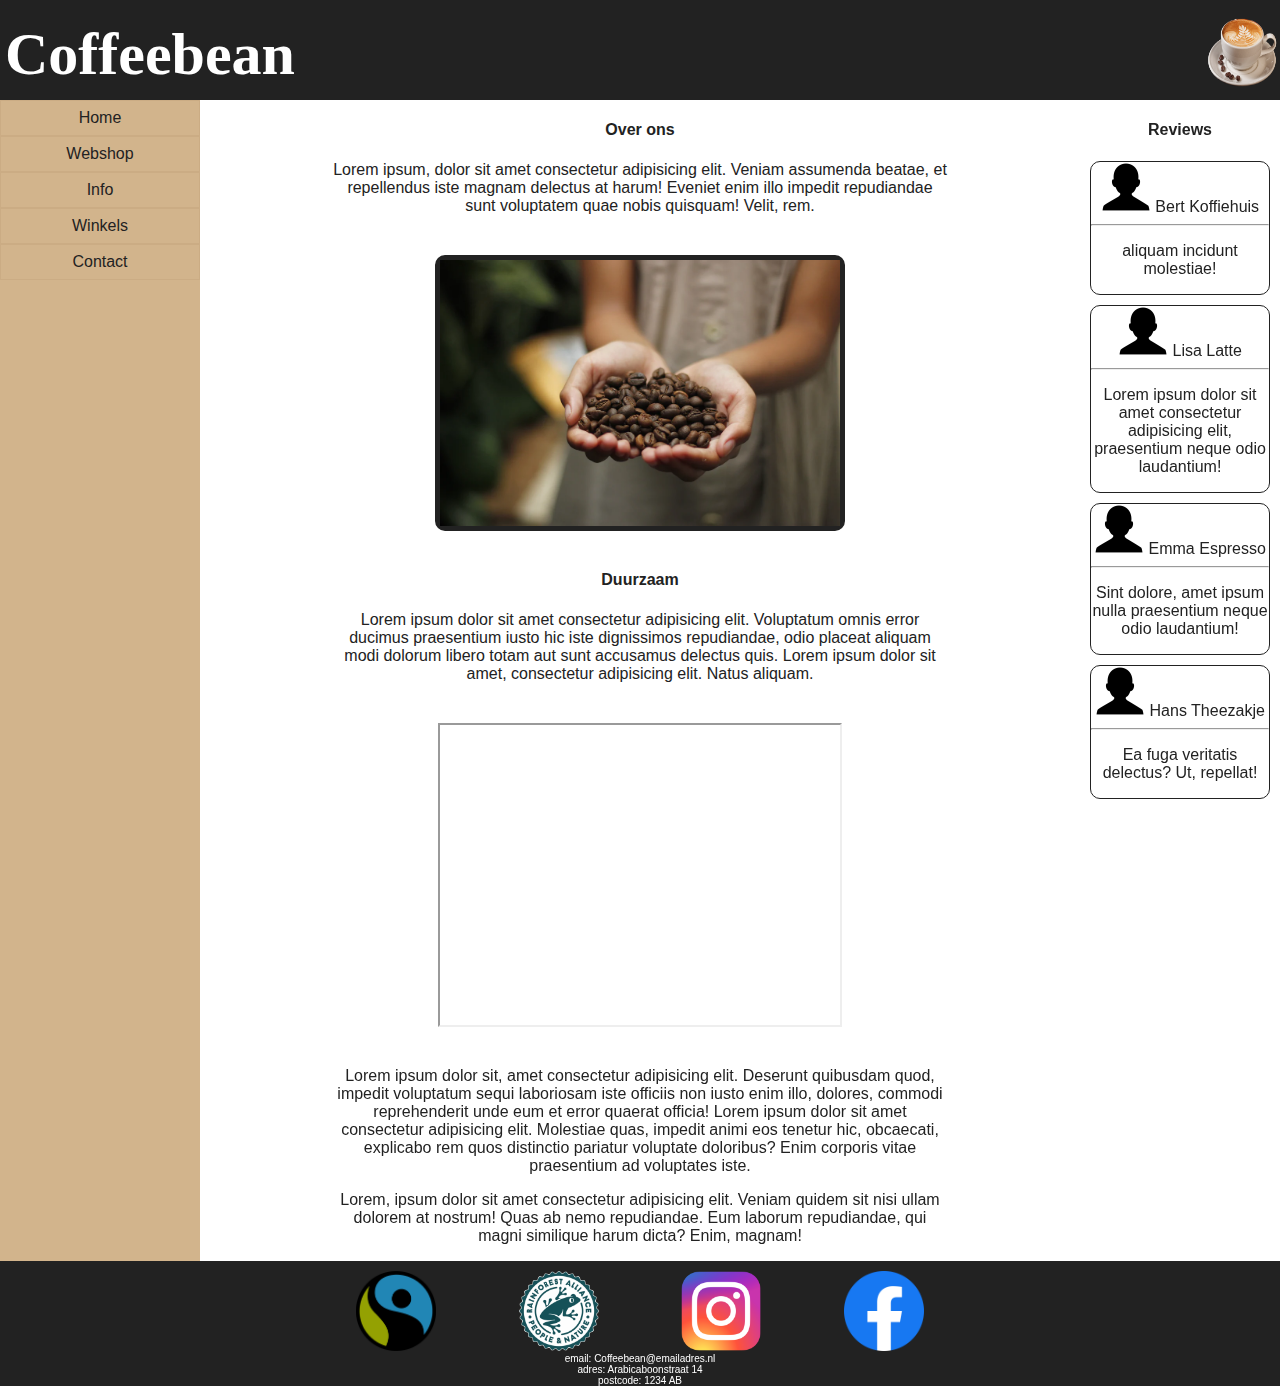
<file: Coffeebean/index.html>
<html lang="nl">

    <head>
        <title>Homepage Coffeebean</title>
        <meta name="viewport" content="width=device-width, initial-scale=1.0">
        <link rel="stylesheet" href="basic.css">
    </head>
    
    <body>
        <div class="parent">

            <header>
                <div class="header">
                    <img src="./images/Coffee-Cup-PNG-Photos.png" alt="logo" />
                    <a href="./index.html" class="header-name"><h1>Coffeebean</h1></a>
                </div>
            </header>

            <nav>
                <ul class="navbar">
                    <li><a href="index.html">Home</a></li>
                    <li><a href="webshop.html">Webshop</a></li>
                    <li><a href="info.html">Info</a></li>
                    <li><a href="winkels.html">Winkels</a></li>
                    <li><a href="contact.html">Contact</a></li>
                </ul>
            </nav>

            <main>
                <div class="main-text">
                    <h4>Over ons</h4>
                    <p>Lorem ipsum, dolor sit amet consectetur adipisicing elit. Veniam assumenda beatae, et repellendus iste magnam delectus at harum! Eveniet enim illo impedit repudiandae sunt voluptatem quae nobis quisquam! Velit, rem.</p>
                </div>
                <div class="main-img">
                    <img src="./images/coffee-g28f5fe39a_1920_1024x.jpg.webp" alt="koffiebonen" width="400">
                </div>
                <div class="main-text">
                    <h4>Duurzaam</h4>
                    <p>Lorem ipsum dolor sit amet consectetur adipisicing elit. Voluptatum omnis error ducimus praesentium iusto hic iste dignissimos repudiandae, odio placeat aliquam modi dolorum libero totam aut sunt accusamus delectus quis. Lorem ipsum dolor sit amet, consectetur adipisicing elit. Natus aliquam.</p>
                </div>
                <div class="main-video">
                    <iframe width="400" height="300"
                        src="https://www.youtube.com/embed/xpcPm5F_AU0">
                    </iframe>
                </div>
                <div class="main-text">
                    <p>Lorem ipsum dolor sit, amet consectetur adipisicing elit. Deserunt quibusdam quod, impedit voluptatum sequi laboriosam iste officiis non iusto enim illo, dolores, commodi reprehenderit unde eum et error quaerat officia! Lorem ipsum dolor sit amet consectetur adipisicing elit. Molestiae quas, impedit animi eos tenetur hic, obcaecati, explicabo rem quos distinctio pariatur voluptate doloribus? Enim corporis vitae praesentium ad voluptates iste.</p>
                    <p>Lorem, ipsum dolor sit amet consectetur adipisicing elit. Veniam quidem sit nisi ullam dolorem at nostrum! Quas ab nemo repudiandae. Eum laborum repudiandae, qui magni similique harum dicta? Enim, magnam!</p>
                </div>
            </main>

            <aside>
                <h4>Reviews</h4>
                <div class="reviews">
                    <img src="./images/reviewpersoon.png" alt="foto" width="50px"> Bert Koffiehuis
                    <hr>
                    <p>aliquam incidunt molestiae!</p>
                </div>
                <div class="reviews">
                    <img src="./images/reviewpersoon.png" alt="foto" width="50px"> Lisa Latte
                    <hr>
                    <p>Lorem ipsum dolor sit amet consectetur adipisicing elit, praesentium neque odio laudantium!</p>
                </div>
                <div class="reviews">
                    <img src="./images/reviewpersoon.png" alt="foto" width="50px"> Emma Espresso
                    <hr>
                    <p>Sint dolore, amet ipsum nulla praesentium neque odio laudantium! </p>
                </div>
                <div class="reviews">
                    <img src="./images/reviewpersoon.png" alt="foto" width="50px"> Hans Theezakje
                    <hr>
                    <p>Ea fuga veritatis delectus? Ut, repellat!</p>
                </div>
            </aside>

            <footer class="container">
                <span class="footer-logo">
                    <img src="./images/logo-fairtrade.png" alt="fairtrade" width="80">
                </span>
                <span class="footer-logo">
                    <img src="./images/rainforestalliance.png" alt="rainforestalliance" width="80">
                </span>
                <span class="footer-logo">
                    <img src="./images/Instagram_logo_2016.png" alt="instagram" width="80">
                </span>
                <span class="footer-logo">
                    <img src="./images/facebook-logo-3-1.png" alt="facebook" width="80">
                </span>
                <div>email: <a class="email-link" href="#">Coffeebean@emailadres.nl</a></div>
                <div>adres: Arabicaboonstraat 14</div>
                <div>postcode: 1234 AB</div>
            </footer>

        </div>
    </body>

</html>
</file>
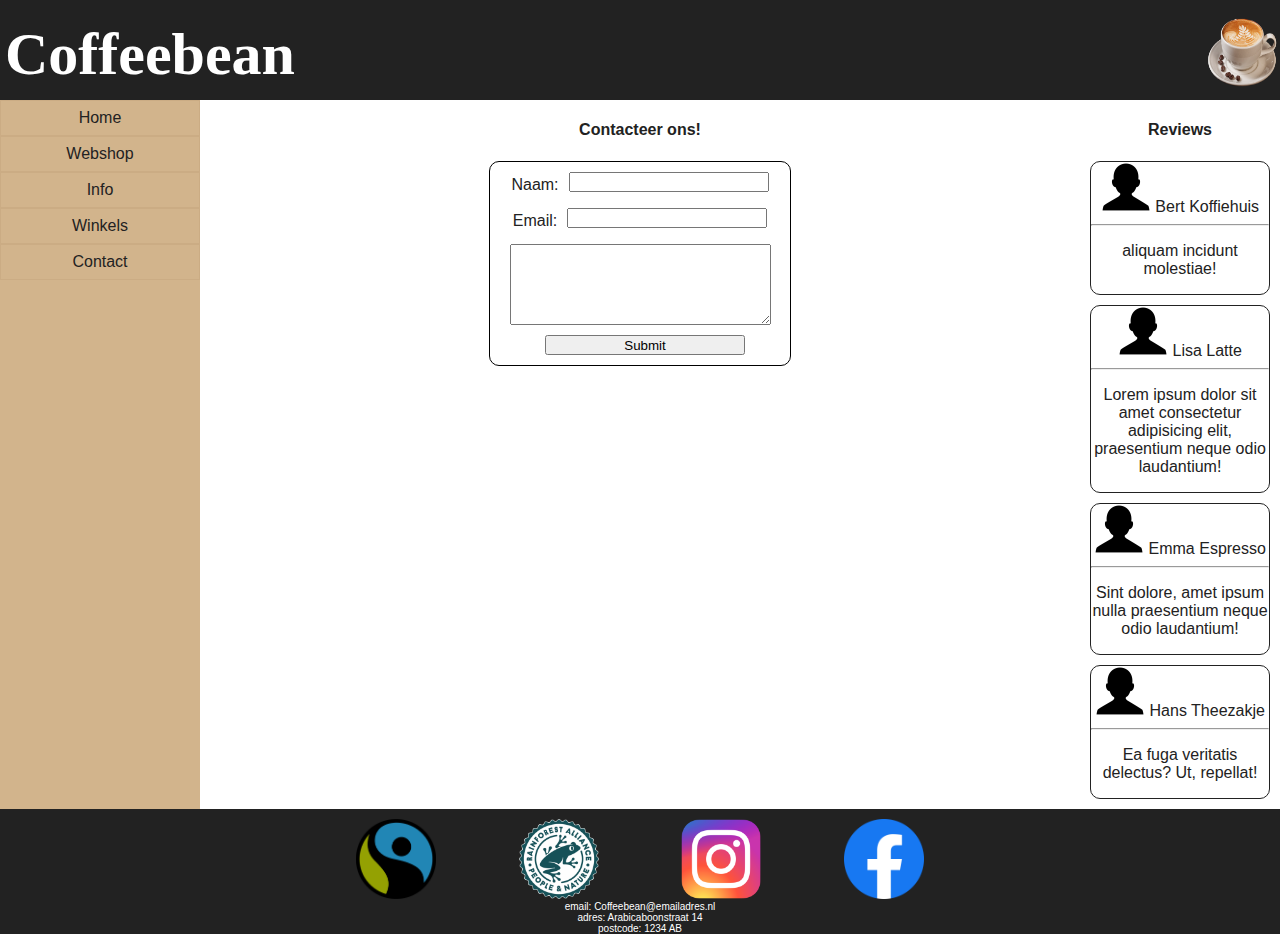
<file: Coffeebean/contact.html>
<html lang="nl">

    <head>
        <title>Contact Coffeebean</title>
        <meta name="viewport" content="width=device-width, initial-scale=1.0">
        <link rel="stylesheet" href="basic.css">
        <link rel="stylesheet" href="contact.css">
    </head>

    <body>
        <div class="parent">

            <header>
                <div class="header">
                    <img src="./images/Coffee-Cup-PNG-Photos.png" alt="logo" />
                    <a href="./index.html" class="header-name"><h1>Coffeebean</h1></a>
                </div>
            </header>

            <nav>
                <ul class="navbar">
                    <li><a href="index.html">Home</a></li>
                    <li><a href="webshop.html">Webshop</a></li>
                    <li><a href="info.html">Info</a></li>
                    <li><a href="winkels.html">Winkels</a></li>
                    <li><a href="contact.html">Contact</a></li>
                </ul>
            </nav>

            <main>
                <h4>Contacteer ons!</h4>
                    <form class="myform">
                        <label>
                            Naam: <input type="text">
                        </label>
                        <label>
                            Email: <input type="email">
                        </label>
                        <label>
                            <textarea cols="30" rows="5"></textarea>
                        </label>
                        <label>
                            <input type="submit">
                        </label>
                    </form>
            </main>

            <aside>
                <h4>Reviews</h4>
                <div class="reviews">
                    <img src="./images/reviewpersoon.png" alt="foto" width="50px"> Bert Koffiehuis
                    <hr>
                    <p>aliquam incidunt molestiae!</p>
                </div>
                <div class="reviews">
                    <img src="./images/reviewpersoon.png" alt="foto" width="50px"> Lisa Latte
                    <hr>
                    <p>Lorem ipsum dolor sit amet consectetur adipisicing elit, praesentium neque odio laudantium!</p>
                </div>
                <div class="reviews">
                    <img src="./images/reviewpersoon.png" alt="foto" width="50px"> Emma Espresso
                    <hr>
                    <p>Sint dolore, amet ipsum nulla praesentium neque odio laudantium! </p>
                </div>
                <div class="reviews">
                    <img src="./images/reviewpersoon.png" alt="foto" width="50px"> Hans Theezakje
                    <hr>
                    <p>Ea fuga veritatis delectus? Ut, repellat!</p>
                </div>
            </aside>

            <footer class="container">
                <span class="footer-logo">
                    <img src="./images/logo-fairtrade.png" alt="fairtrade" width="80">
                </span>
                <span class="footer-logo">
                    <img src="./images/rainforestalliance.png" alt="rainforestalliance" width="80">
                </span>
                <span class="footer-logo">
                    <img src="./images/Instagram_logo_2016.png" alt="instagram" width="80">
                </span>
                <span class="footer-logo">
                    <img src="./images/facebook-logo-3-1.png" alt="facebook" width="80">
                </span>
                <div>email: <a class="email-link" href="#">Coffeebean@emailadres.nl</a></div>
                <div>adres: Arabicaboonstraat 14</div>
                <div>postcode: 1234 AB</div>
            </footer>

        </div>
    </body>

</html>
</file>
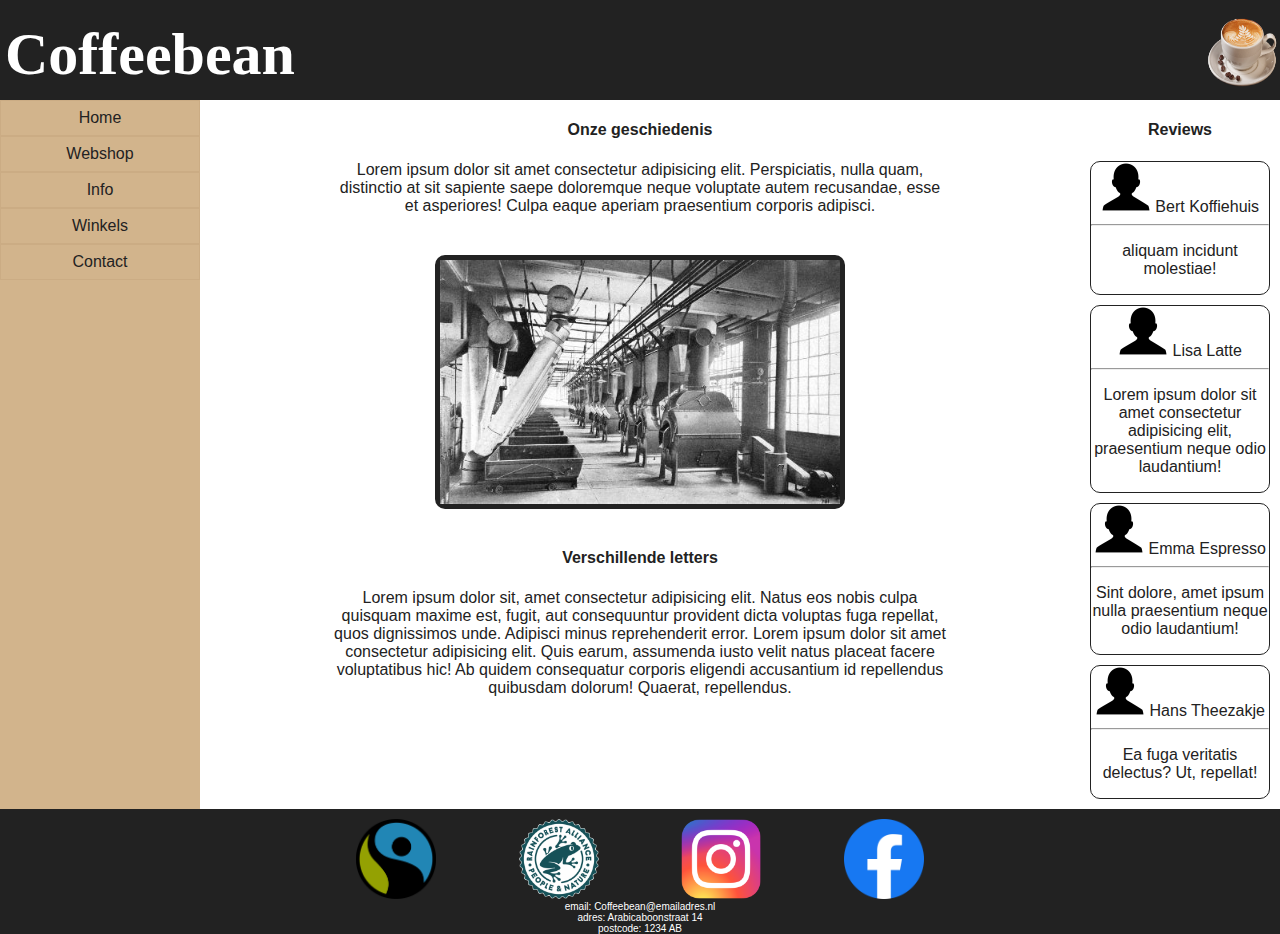
<file: Coffeebean/info.html>
<html lang="nl">

    <head>
        <title>Homepage Coffeebean</title>
        <meta name="viewport" content="width=device-width, initial-scale=1.0">
        <link rel="stylesheet" href="basic.css">
    </head>

    <body>
        <div class="parent">

            <header>
                <div class="header">
                    <img src="./images/Coffee-Cup-PNG-Photos.png" alt="logo" />
                    <a href="./index.html" class="header-name"><h1>Coffeebean</h1></a>
                </div>
            </header>

            <nav>
                <ul class="navbar">
                    <li><a href="index.html">Home</a></li>
                    <li><a href="webshop.html">Webshop</a></li>
                    <li><a href="info.html">Info</a></li>
                    <li><a href="winkels.html">Winkels</a></li>
                    <li><a href="contact.html">Contact</a></li>
                </ul>
            </nav>

            <main>
                <div class="main-text">
                    <h4>Onze geschiedenis</h4>
                    <p>Lorem ipsum dolor sit amet consectetur adipisicing elit. Perspiciatis, nulla quam, distinctio at sit sapiente saepe doloremque neque voluptate autem recusandae, esse et asperiores! Culpa eaque aperiam praesentium corporis adipisci.</p>
                </div>
                <div class="main-img">
                    <img src="./images/koffiebranderij.jpeg" alt="koffiebranderij" width="400">
                </div>
                <div class="main-text">
                    <h4>Verschillende letters</h4>
                    <p>Lorem ipsum dolor sit, amet consectetur adipisicing elit. Natus eos nobis culpa quisquam maxime est, fugit, aut consequuntur provident dicta voluptas fuga repellat, quos dignissimos unde. Adipisci minus reprehenderit error. Lorem ipsum dolor sit amet consectetur adipisicing elit. Quis earum, assumenda iusto velit natus placeat facere voluptatibus hic! Ab quidem consequatur corporis eligendi accusantium id repellendus quibusdam dolorum! Quaerat, repellendus.</p>
                </div>
            </main>

            <aside>
                <h4>Reviews</h4>
                <div class="reviews">
                    <img src="./images/reviewpersoon.png" alt="foto" width="50px"> Bert Koffiehuis
                    <hr>
                    <p>aliquam incidunt molestiae!</p>
                </div>
                <div class="reviews">
                    <img src="./images/reviewpersoon.png" alt="foto" width="50px"> Lisa Latte
                    <hr>
                    <p>Lorem ipsum dolor sit amet consectetur adipisicing elit, praesentium neque odio laudantium!</p>
                </div>
                <div class="reviews">
                    <img src="./images/reviewpersoon.png" alt="foto" width="50px"> Emma Espresso
                    <hr>
                    <p>Sint dolore, amet ipsum nulla praesentium neque odio laudantium! </p>
                </div>
                <div class="reviews">
                    <img src="./images/reviewpersoon.png" alt="foto" width="50px"> Hans Theezakje
                    <hr>
                    <p>Ea fuga veritatis delectus? Ut, repellat!</p>
                </div>
            </aside>

            <footer class="container">
                <span class="footer-logo">
                    <img src="./images/logo-fairtrade.png" alt="fairtrade" width="80">
                </span>
                <span class="footer-logo">
                    <img src="./images/rainforestalliance.png" alt="rainforestalliance" width="80">
                </span>
                <span class="footer-logo">
                    <img src="./images/Instagram_logo_2016.png" alt="instagram" width="80">
                </span>
                <span class="footer-logo">
                    <img src="./images/facebook-logo-3-1.png" alt="facebook" width="80">
                </span>
                <div>email: <a class="email-link" href="#">Coffeebean@emailadres.nl</a></div>
                <div>adres: Arabicaboonstraat 14</div>
                <div>postcode: 1234 AB</div>
            </footer>

        </div>
    </body>

</html>
</file>
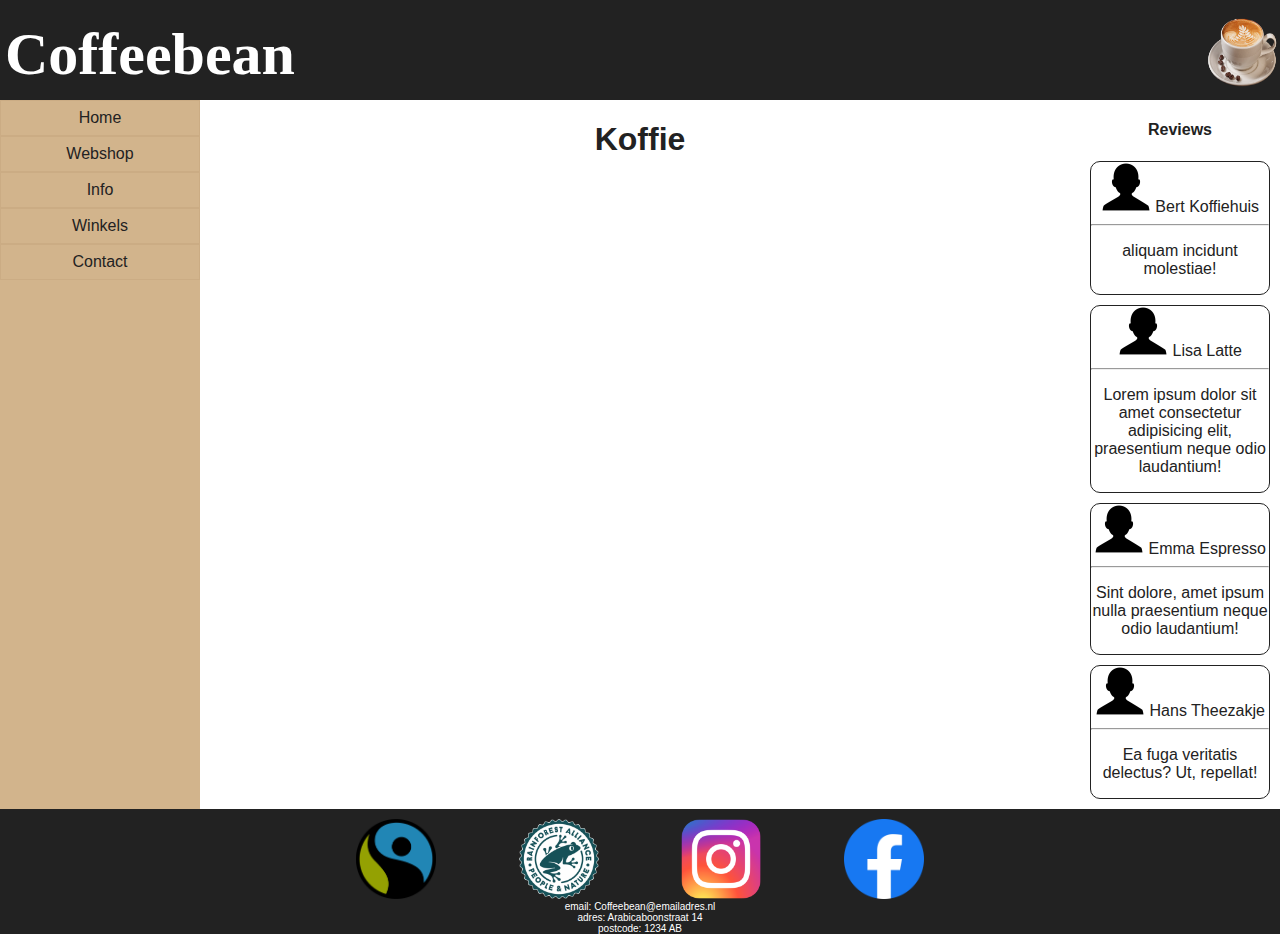
<file: Coffeebean/webshop-koffie.html>
<html lang="nl">

    <head>
        <title>Homepage Coffeebean</title>
        <meta name="viewport" content="width=device-width, initial-scale=1.0">
        <link rel="stylesheet" href="basic.css">
    </head>

    <body>
        <div class="parent">

            <header>
                <div class="header">
                    <img src="./images/Coffee-Cup-PNG-Photos.png" alt="logo" />
                    <a href="./index.html" class="header-name"><h1>Coffeebean</h1></a>
                </div>
            </header>

            <nav>
                <ul class="navbar">
                    <li><a href="index.html">Home</a></li>
                    <li><a href="webshop.html">Webshop</a></li>
                    <li><a href="info.html">Info</a></li>
                    <li><a href="winkels.html">Winkels</a></li>
                    <li><a href="contact.html">Contact</a></li>
                </ul>
            </nav>

            <main>
                <h1>Koffie</h1>
            </main>

            <aside>
                <h4>Reviews</h4>
                <div class="reviews">
                    <img src="./images/reviewpersoon.png" alt="foto" width="50px"> Bert Koffiehuis
                    <hr>
                    <p>aliquam incidunt molestiae!</p>
                </div>
                <div class="reviews">
                    <img src="./images/reviewpersoon.png" alt="foto" width="50px"> Lisa Latte
                    <hr>
                    <p>Lorem ipsum dolor sit amet consectetur adipisicing elit, praesentium neque odio laudantium!</p>
                </div>
                <div class="reviews">
                    <img src="./images/reviewpersoon.png" alt="foto" width="50px"> Emma Espresso
                    <hr>
                    <p>Sint dolore, amet ipsum nulla praesentium neque odio laudantium! </p>
                </div>
                <div class="reviews">
                    <img src="./images/reviewpersoon.png" alt="foto" width="50px"> Hans Theezakje
                    <hr>
                    <p>Ea fuga veritatis delectus? Ut, repellat!</p>
                </div>
            </aside>

            <footer class="container">
                <span class="footer-logo">
                    <img src="./images/logo-fairtrade.png" alt="fairtrade" width="80">
                </span>
                <span class="footer-logo">
                    <img src="./images/rainforestalliance.png" alt="rainforestalliance" width="80">
                </span>
                <span class="footer-logo">
                    <img src="./images/Instagram_logo_2016.png" alt="instagram" width="80">
                </span>
                <span class="footer-logo">
                    <img src="./images/facebook-logo-3-1.png" alt="facebook" width="80">
                </span>
                <div>email: <a class="email-link" href="#">Coffeebean@emailadres.nl</a></div>
                <div>adres: Arabicaboonstraat 14</div>
                <div>postcode: 1234 AB</div>
            </footer>

        </div>
    </body>

</html>
</file>
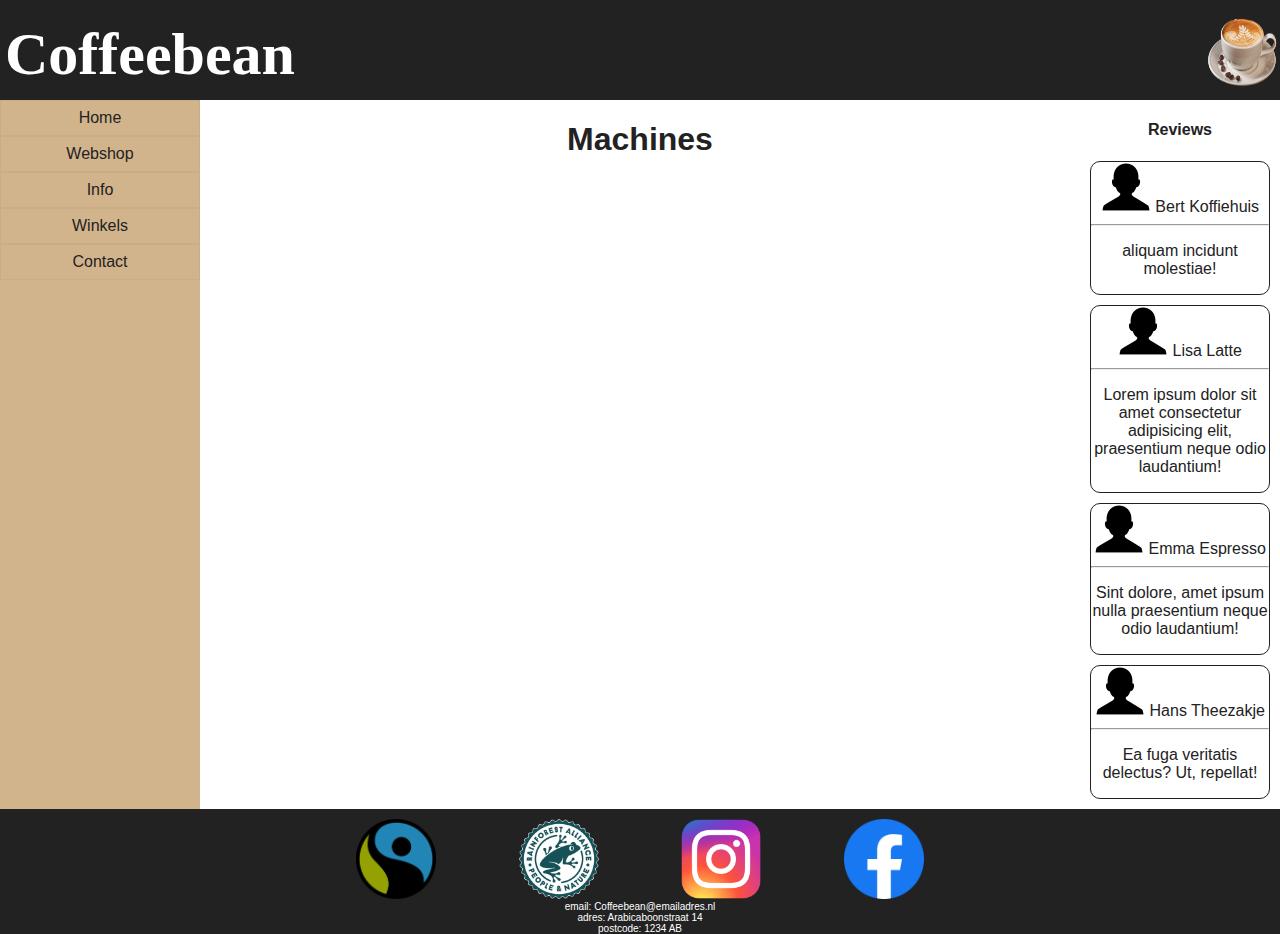
<file: Coffeebean/webshop-machines.html>
<html lang="nl">

    <head>
        <title>Homepage Coffeebean</title>
        <meta name="viewport" content="width=device-width, initial-scale=1.0">
        <link rel="stylesheet" href="basic.css">
    </head>

    <body>
        <div class="parent">

            <header>
                <div class="header">
                    <img src="./images/Coffee-Cup-PNG-Photos.png" alt="logo" />
                    <a href="./index.html" class="header-name"><h1>Coffeebean</h1></a>
                </div>
            </header>

            <nav>
                <ul class="navbar">
                    <li><a href="index.html">Home</a></li>
                    <li><a href="webshop.html">Webshop</a></li>
                    <li><a href="info.html">Info</a></li>
                    <li><a href="winkels.html">Winkels</a></li>
                    <li><a href="contact.html">Contact</a></li>
                </ul>
            </nav>

            <main>
                <h1>Machines</h1>
            </main>

            <aside>
                <h4>Reviews</h4>
                <div class="reviews">
                    <img src="./images/reviewpersoon.png" alt="foto" width="50px"> Bert Koffiehuis
                    <hr>
                    <p>aliquam incidunt molestiae!</p>
                </div>
                <div class="reviews">
                    <img src="./images/reviewpersoon.png" alt="foto" width="50px"> Lisa Latte
                    <hr>
                    <p>Lorem ipsum dolor sit amet consectetur adipisicing elit, praesentium neque odio laudantium!</p>
                </div>
                <div class="reviews">
                    <img src="./images/reviewpersoon.png" alt="foto" width="50px"> Emma Espresso
                    <hr>
                    <p>Sint dolore, amet ipsum nulla praesentium neque odio laudantium! </p>
                </div>
                <div class="reviews">
                    <img src="./images/reviewpersoon.png" alt="foto" width="50px"> Hans Theezakje
                    <hr>
                    <p>Ea fuga veritatis delectus? Ut, repellat!</p>
                </div>
            </aside>

            <footer class="container">
                <span class="footer-logo">
                    <img src="./images/logo-fairtrade.png" alt="fairtrade" width="80">
                </span>
                <span class="footer-logo">
                    <img src="./images/rainforestalliance.png" alt="rainforestalliance" width="80">
                </span>
                <span class="footer-logo">
                    <img src="./images/Instagram_logo_2016.png" alt="instagram" width="80">
                </span>
                <span class="footer-logo">
                    <img src="./images/facebook-logo-3-1.png" alt="facebook" width="80">
                </span>
                <div>email: <a class="email-link" href="#">Coffeebean@emailadres.nl</a></div>
                <div>adres: Arabicaboonstraat 14</div>
                <div>postcode: 1234 AB</div>
            </footer>

        </div>
    </body>

</html>
</file>
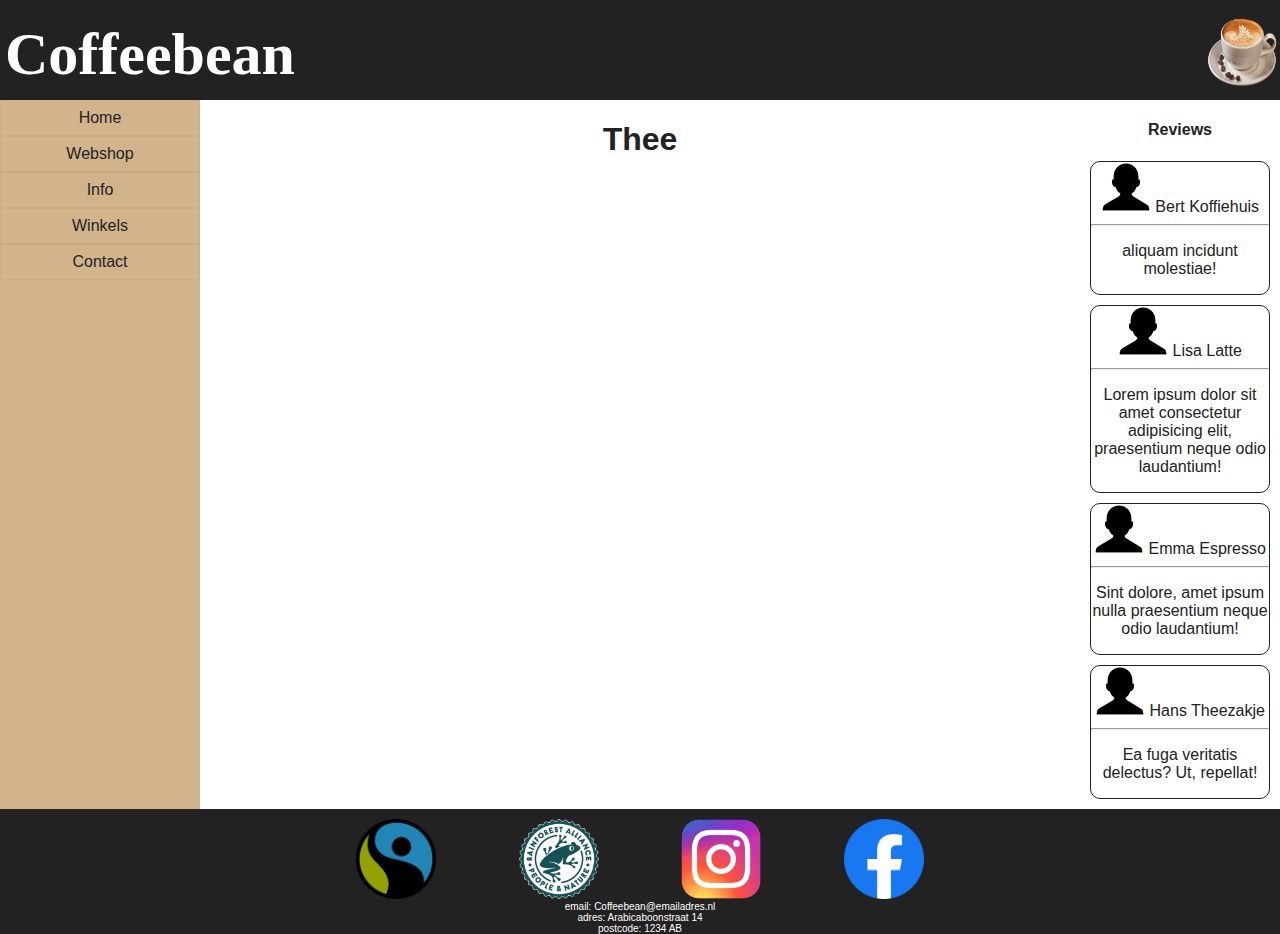
<file: Coffeebean/webshop-thee.html>
<html lang="nl">

    <head>
        <title>Homepage Coffeebean</title>
        <meta name="viewport" content="width=device-width, initial-scale=1.0">
        <link rel="stylesheet" href="basic.css">
    </head>

    <body>
        <div class="parent">

            <header>
                <div class="header">
                    <img src="./images/Coffee-Cup-PNG-Photos.png" alt="logo" />
                    <a href="./index.html" class="header-name"><h1>Coffeebean</h1></a>
                </div>
            </header>

            <nav>
                <ul class="navbar">
                    <li><a href="index.html">Home</a></li>
                    <li><a href="webshop.html">Webshop</a></li>
                    <li><a href="info.html">Info</a></li>
                    <li><a href="winkels.html">Winkels</a></li>
                    <li><a href="contact.html">Contact</a></li>
                </ul>
            </nav>

            <main>
                <h1>Thee</h1>
            </main>

            <aside>
                <h4>Reviews</h4>
                <div class="reviews">
                    <img src="./images/reviewpersoon.png" alt="foto" width="50px"> Bert Koffiehuis
                    <hr>
                    <p>aliquam incidunt molestiae!</p>
                </div>
                <div class="reviews">
                    <img src="./images/reviewpersoon.png" alt="foto" width="50px"> Lisa Latte
                    <hr>
                    <p>Lorem ipsum dolor sit amet consectetur adipisicing elit, praesentium neque odio laudantium!</p>
                </div>
                <div class="reviews">
                    <img src="./images/reviewpersoon.png" alt="foto" width="50px"> Emma Espresso
                    <hr>
                    <p>Sint dolore, amet ipsum nulla praesentium neque odio laudantium! </p>
                </div>
                <div class="reviews">
                    <img src="./images/reviewpersoon.png" alt="foto" width="50px"> Hans Theezakje
                    <hr>
                    <p>Ea fuga veritatis delectus? Ut, repellat!</p>
                </div>
            </aside>

            <footer class="container">
                <span class="footer-logo">
                    <img src="./images/logo-fairtrade.png" alt="fairtrade" width="80">
                </span>
                <span class="footer-logo">
                    <img src="./images/rainforestalliance.png" alt="rainforestalliance" width="80">
                </span>
                <span class="footer-logo">
                    <img src="./images/Instagram_logo_2016.png" alt="instagram" width="80">
                </span>
                <span class="footer-logo">
                    <img src="./images/facebook-logo-3-1.png" alt="facebook" width="80">
                </span>
                <div>email: <a class="email-link" href="#">Coffeebean@emailadres.nl</a></div>
                <div>adres: Arabicaboonstraat 14</div>
                <div>postcode: 1234 AB</div>
            </footer>

        </div>
    </body>

</html>
</file>
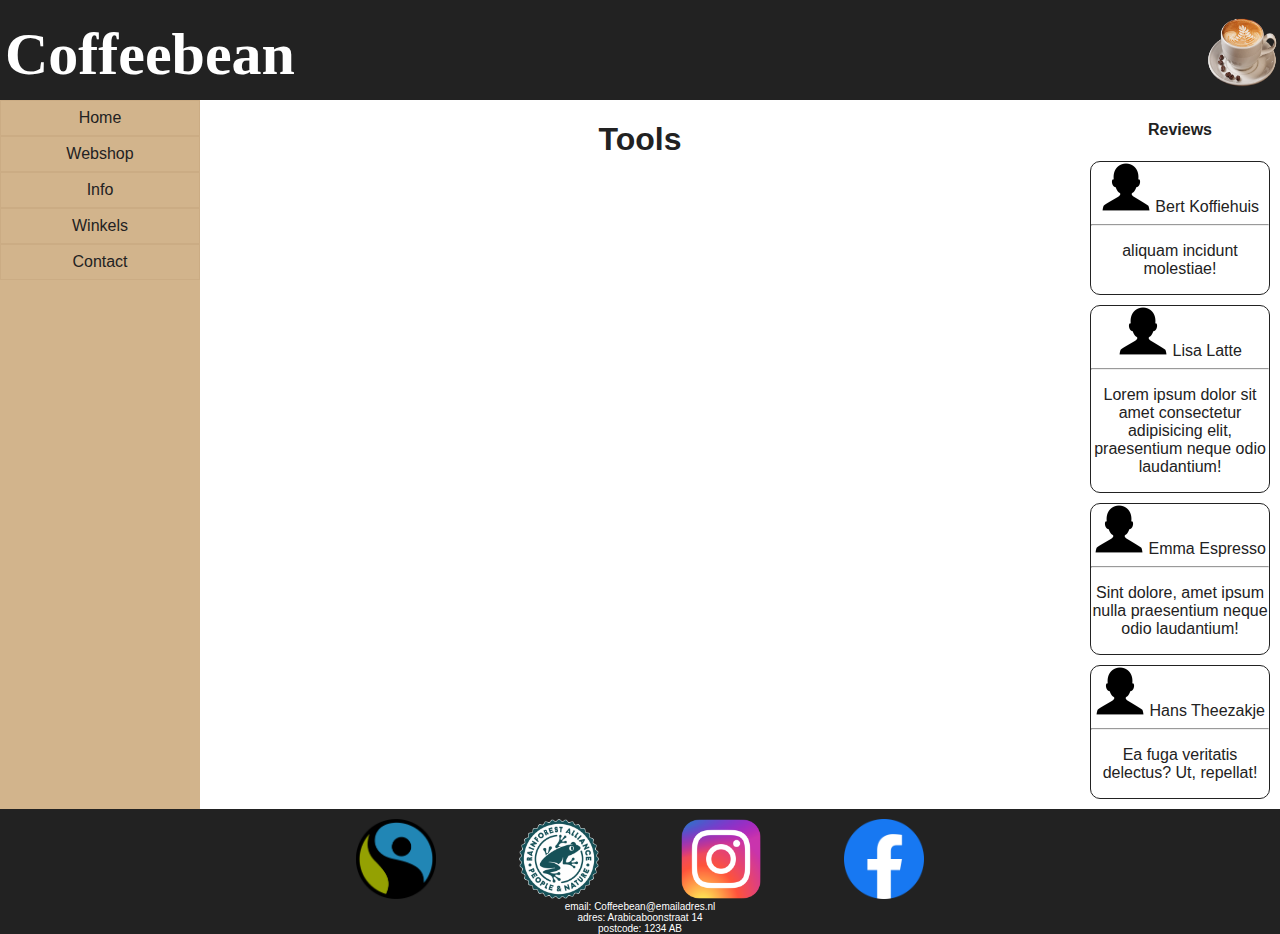
<file: Coffeebean/webshop-tools.html>
<html lang="nl">

    <head>
        <title>Homepage Coffeebean</title>
        <meta name="viewport" content="width=device-width, initial-scale=1.0">
        <link rel="stylesheet" href="basic.css">
    </head>

    <body>
        <div class="parent">

            <header>
                <div class="header">
                    <img src="./images/Coffee-Cup-PNG-Photos.png" alt="logo" />
                    <a href="./index.html" class="header-name"><h1>Coffeebean</h1></a>
                </div>
            </header>

            <nav>
                <ul class="navbar">
                    <li><a href="index.html">Home</a></li>
                    <li><a href="webshop.html">Webshop</a></li>
                    <li><a href="info.html">Info</a></li>
                    <li><a href="winkels.html">Winkels</a></li>
                    <li><a href="contact.html">Contact</a></li>
                </ul>
            </nav>

            <main>
                <h1>Tools</h1>
            </main>

            <aside>
                <h4>Reviews</h4>
                <div class="reviews">
                    <img src="./images/reviewpersoon.png" alt="foto" width="50px"> Bert Koffiehuis
                    <hr>
                    <p>aliquam incidunt molestiae!</p>
                </div>
                <div class="reviews">
                    <img src="./images/reviewpersoon.png" alt="foto" width="50px"> Lisa Latte
                    <hr>
                    <p>Lorem ipsum dolor sit amet consectetur adipisicing elit, praesentium neque odio laudantium!</p>
                </div>
                <div class="reviews">
                    <img src="./images/reviewpersoon.png" alt="foto" width="50px"> Emma Espresso
                    <hr>
                    <p>Sint dolore, amet ipsum nulla praesentium neque odio laudantium! </p>
                </div>
                <div class="reviews">
                    <img src="./images/reviewpersoon.png" alt="foto" width="50px"> Hans Theezakje
                    <hr>
                    <p>Ea fuga veritatis delectus? Ut, repellat!</p>
                </div>
            </aside>

            <footer class="container">
                <span class="footer-logo">
                    <img src="./images/logo-fairtrade.png" alt="fairtrade" width="80">
                </span>
                <span class="footer-logo">
                    <img src="./images/rainforestalliance.png" alt="rainforestalliance" width="80">
                </span>
                <span class="footer-logo">
                    <img src="./images/Instagram_logo_2016.png" alt="instagram" width="80">
                </span>
                <span class="footer-logo">
                    <img src="./images/facebook-logo-3-1.png" alt="facebook" width="80">
                </span>
                <div>email: <a class="email-link" href="#">Coffeebean@emailadres.nl</a></div>
                <div>adres: Arabicaboonstraat 14</div>
                <div>postcode: 1234 AB</div>
            </footer>

        </div>
    </body>

</html>
</file>
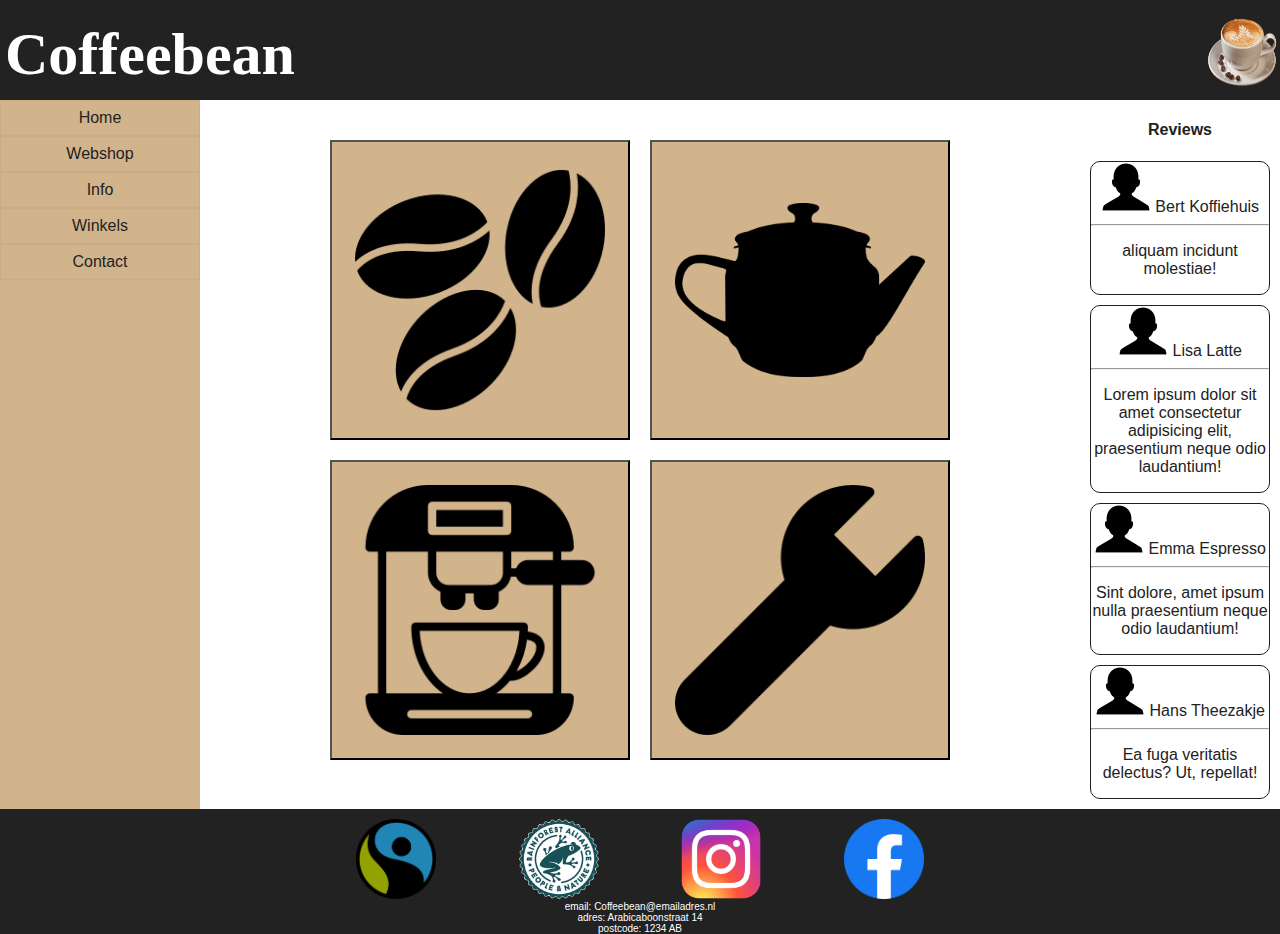
<file: Coffeebean/webshop.html>
<html lang="nl">

    <head>
        <title>Webshop Coffeebean</title>
        <meta name="viewport" content="width=device-width, initial-scale=1.0">
        <link rel="stylesheet" href="basic.css">
        <link rel="stylesheet" href="webshop.css">
    </head>

    <body>
        <div class="parent">

            <header>
                <div class="header">
                    <img src="./images/Coffee-Cup-PNG-Photos.png" alt="logo" />
                    <a href="./index.html" class="header-name"><h1>Coffeebean</h1></a>
                </div>
            </header>

            <nav>
                <ul class="navbar">
                    <li><a href="index.html">Home</a></li>
                    <li><a href="webshop.html">Webshop</a></li>
                    <li><a href="info.html">Info</a></li>
                    <li><a href="winkels.html">Winkels</a></li>
                    <li><a href="contact.html">Contact</a></li>
                </ul>
            </nav>

            <main>
                <div class="button-parent">
                    <a href="./webshop-koffie.html"><button class="button1">
                        <img src="./images/koffieboon.png" alt="Koffie" width="250">
                    </button></a>
                    <a href="./webshop-thee.html"><button class="button2">
                        <img src="./images/teapot-306322_1280.png" alt="Thee" width="250">
                    </button></a>
                    <a href="./webshop-machines.html"><button class="button3">
                        <img src="./images/koffiemachine.png" alt="Machines" width="250">
                    </button></a>
                    <a href="./webshop-tools.html"><button class="button4">
                        <img src="./images/tools.png" alt="Tools" width="250">
                    </button></a>
                </div>
            </main>

            <aside>
                <h4>Reviews</h4>
                <div class="reviews">
                    <img src="./images/reviewpersoon.png" alt="foto" width="50px"> Bert Koffiehuis
                    <hr>
                    <p>aliquam incidunt molestiae!</p>
                </div>
                <div class="reviews">
                    <img src="./images/reviewpersoon.png" alt="foto" width="50px"> Lisa Latte
                    <hr>
                    <p>Lorem ipsum dolor sit amet consectetur adipisicing elit, praesentium neque odio laudantium!</p>
                </div>
                <div class="reviews">
                    <img src="./images/reviewpersoon.png" alt="foto" width="50px"> Emma Espresso
                    <hr>
                    <p>Sint dolore, amet ipsum nulla praesentium neque odio laudantium! </p>
                </div>
                <div class="reviews">
                    <img src="./images/reviewpersoon.png" alt="foto" width="50px"> Hans Theezakje
                    <hr>
                    <p>Ea fuga veritatis delectus? Ut, repellat!</p>
                </div>
            </aside>

            <footer class="container">
                <span class="footer-logo">
                    <img src="./images/logo-fairtrade.png" alt="fairtrade" width="80">
                </span>
                <span class="footer-logo">
                    <img src="./images/rainforestalliance.png" alt="rainforestalliance" width="80">
                </span>
                <span class="footer-logo">
                    <img src="./images/Instagram_logo_2016.png" alt="instagram" width="80">
                </span>
                <span class="footer-logo">
                    <img src="./images/facebook-logo-3-1.png" alt="facebook" width="80">
                </span>
                <div>email: <a class="email-link" href="#">Coffeebean@emailadres.nl</a></div>
                <div>adres: Arabicaboonstraat 14</div>
                <div>postcode: 1234 AB</div>
            </footer>

        </div>
    </body>

</html>
</file>
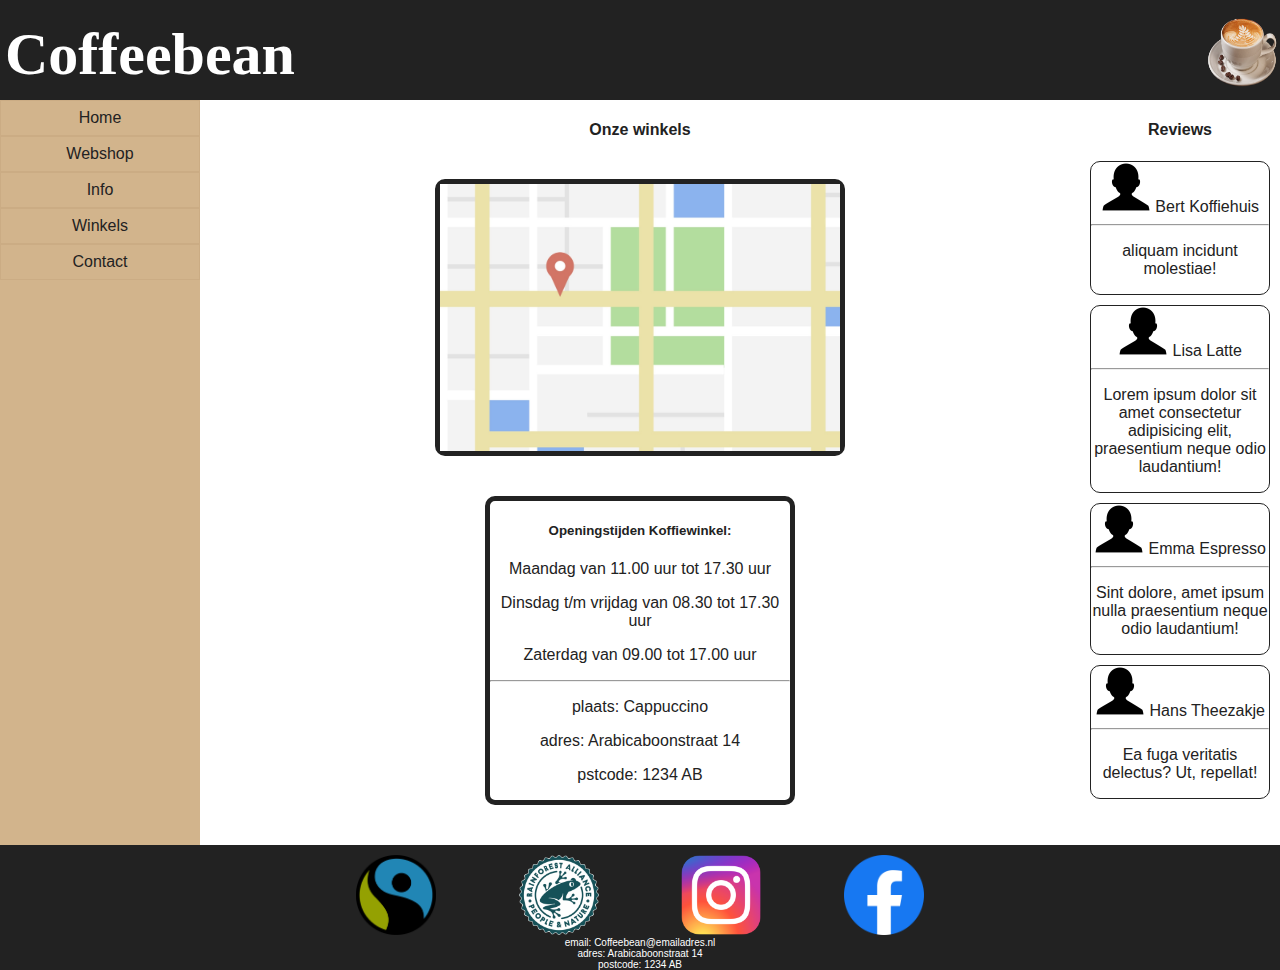
<file: Coffeebean/winkels.html>
<html lang="nl">

    <head>
        <title>Homepage Coffeebean</title>
        <meta name="viewport" content="width=device-width, initial-scale=1.0">
        <link rel="stylesheet" href="basic.css">
    </head>

    <body>
        <div class="parent">

            <header>
                <div class="header">
                    <img src="./images/Coffee-Cup-PNG-Photos.png" alt="logo" />
                    <a href="./index.html" class="header-name"><h1>Coffeebean</h1></a>
                </div>
            </header>

            <nav>
                <ul class="navbar">
                    <li><a href="index.html">Home</a></li>
                    <li><a href="webshop.html">Webshop</a></li>
                    <li><a href="info.html">Info</a></li>
                    <li><a href="winkels.html">Winkels</a></li>
                    <li><a href="contact.html">Contact</a></li>
                </ul>
            </nav>

            <main>
                <h4>Onze winkels</h4>
                <div class="main-img">
                    <img src="./images/kaart.jpeg" alt="Kaart" width="400">
                </div>
                <div class="main-text-box">
                    <h5>Openingstijden Koffiewinkel:</h5>
                    <p>Maandag van 11.00 uur tot 17.30 uur</p>
                    <p>Dinsdag t/m vrijdag van 08.30 tot 17.30 uur</p>
                    <p>Zaterdag van 09.00 tot 17.00 uur</p>
                    <hr>
                    <p>plaats: Cappuccino</p>
                    <p>adres: Arabicaboonstraat 14</p>
                    <p>pstcode: 1234 AB</p>
                </div>
            </main>

            <aside>
                <h4>Reviews</h4>
                <div class="reviews">
                    <img src="./images/reviewpersoon.png" alt="foto" width="50px"> Bert Koffiehuis
                    <hr>
                    <p>aliquam incidunt molestiae!</p>
                </div>
                <div class="reviews">
                    <img src="./images/reviewpersoon.png" alt="foto" width="50px"> Lisa Latte
                    <hr>
                    <p>Lorem ipsum dolor sit amet consectetur adipisicing elit, praesentium neque odio laudantium!</p>
                </div>
                <div class="reviews">
                    <img src="./images/reviewpersoon.png" alt="foto" width="50px"> Emma Espresso
                    <hr>
                    <p>Sint dolore, amet ipsum nulla praesentium neque odio laudantium! </p>
                </div>
                <div class="reviews">
                    <img src="./images/reviewpersoon.png" alt="foto" width="50px"> Hans Theezakje
                    <hr>
                    <p>Ea fuga veritatis delectus? Ut, repellat!</p>
                </div>
            </aside>

            <footer class="container">
                <span class="footer-logo">
                    <img src="./images/logo-fairtrade.png" alt="fairtrade" width="80">
                </span>
                <span class="footer-logo">
                    <img src="./images/rainforestalliance.png" alt="rainforestalliance" width="80">
                </span>
                <span class="footer-logo">
                    <img src="./images/Instagram_logo_2016.png" alt="instagram" width="80">
                </span>
                <span class="footer-logo">
                    <img src="./images/facebook-logo-3-1.png" alt="facebook" width="80">
                </span>
                <div>email: <a class="email-link" href="#">Coffeebean@emailadres.nl</a></div>
                <div>adres: Arabicaboonstraat 14</div>
                <div>postcode: 1234 AB</div>
            </footer>

        </div>
    </body>

</html>
</file>
<file: Coffeebean/basic.css>
body {
    background-color: #222;
    margin: 0px;
    height: 100%;
}

.parent {
    height: 100vh;
    display: grid;
    grid-template-columns: 1fr;
    grid-template-rows: 100px 180px 1fr 1fr 100px;
    grid-gap: 0;
    grid-template-areas:
                        "header"
                        "navbar"
                        "main"
                        "aside"
                        "footer";
}

.container {
    margin: 10px;
}

header { 
    background-color: transparent;
    grid-area: header;
}

.header-name {
    color: #fff;
    font-family: lucida, papyrus, cursive;
    font-size: 20;
    margin-left: 5px;
    text-decoration: none;
}

.header img {
    position: relative;
    top: -12px;
    right: 0px;
    float: right;
    width: 75px;
    height: 75px;
}
  
.header h1 {
    position: relative;
    left: 5px;
}

ul.navbar {
    background-color: tan;
    color: #222;
    font-family: Arial, Helvetica, sans-serif;
    list-style-type: none;
    margin: 0;
    padding: 0;
    height: 100%;
    grid-area: navbar;
}

ul.navbar li a {
    display: block;
    background-color: tan;
    color: #222;
    border: 1px solid rgb(203, 172, 132);
    text-align: center;
    padding: 8px 16px;
    text-decoration: none;
}

ul.navbar li a:hover {
    background-color: rgb(231, 203, 166);
    color: #fff;
}

main {
    background-color: #fff;
    color: #222;
    font-family: Arial, Helvetica, sans-serif;
    text-align: center;
    grid-area: main;
}

.main-img {
    border: 5px solid #222;
    border-radius: 10px;
    width: 400px;
    margin: 40px auto 40px auto;
}

.main-text {
    color: #222;
    font-family: Arial, Helvetica, sans-serif;
    text-align: center;
    margin: auto;
    width: 70%;
}

.main-video {
    margin: 40px auto 40px auto;
}

.main-text-box {
    border: 5px solid #222;
    border-radius: 10px;
    width: 300px;
    margin: 40px auto 40px auto;
}

aside {
    background-color: #fff;
    color: #222;
    font-family: Arial, Helvetica, sans-serif;
    text-align: center;
    margin: 0;
    padding: 0;
    grid-area: aside;
}

.reviews {
    background-color: #fff;
    border: 1px solid #222;
    border-radius: 10px;
    font-family: Arial, Helvetica, sans-serif;
    color: #222;
    text-align: center;
    margin: 10px;
}

footer {
    background-color: transparent;
    color: #fff;
    font-family: Arial, Helvetica, sans-serif;
    font-size: 10px;
    text-align: center;
    grid-area: footer;
}

.footer-logo {
    margin: 10px;
}

.email-link {
    color: #fff;
    text-decoration: none;
}

@media (min-width: 868px) {
    .parent {
        grid-template-columns: 200px 1fr 200px;
        grid-template-rows: 100px 1fr 100px;
        grid-template-areas:
                            "header header header"    
                            "navbar main aside"
                            "footer footer footer";
    }

    header {
        background-color: transparent;
        grid-area: header;
    }

    .header-name {
        color: #fff;
        font-family: lucida, papyrus, cursive;
        font-size: 30;
        position: relative;
        top: -20px;
        text-decoration: none;
    }

    .header img {
        position: relative;
        top: -25px;
        right: 0px;
        float: right;
        width: 75px;
        height: 75px;
    }

    .footer-logo {
        margin: 40px;
    }

}
</file>
<file: Coffeebean/contact.css>
form {
    border: 1px solid black;
    width: 300px;
    margin: auto;
    border-radius: 10px;
}

label {
    display: flex;
    flex-direction: row;
    justify-content: center;
    line-height: 26px;
    margin: 10px;
  }
  
  input {
    height: 20px;
    flex: 0 0 200px;
    margin-left: 10px;
  }
</file>
<file: Coffeebean/webshop.css>
.button-parent {
    display: grid;
    justify-content: center;
    grid-template-columns: 300px;
    grid-template-rows: 300px 300px 300px 300px;
    grid-gap: 20px;
    margin: 40px;
    grid-template-areas:
                        "koffie"
                        "thee"
                        "machine"
                        "tools";
}

.button1 {
    background-color: tan;
    width: 300px;
    height: 300px;
    grid-area: koffie;
}

.button2 {
    background-color: tan;
    width: 300px;
    height: 300px;
    grid-area: thee;
}

.button3 {
    background-color: tan;
    width: 300px;
    height: 300px;
    grid-area: machine;
}

.button4 {
    background-color: tan;
    width: 300px;
    height: 300px;
    grid-area: tools;
}

@media (min-width: 768px) {
    .button-parent {
        display: grid;
        justify-content: center;
        grid-template-columns: 300px;
        grid-template-rows: 300px 300px 300px 300px;
        grid-gap: 20px;
        margin: 40px;
        grid-template-areas:
                            "koffie"
                            "thee"
                            "machine"
                            "tools";
    }
}

@media (min-width: 1024px) {
    .button-parent {
        grid-template-columns: 300px 300px;
        grid-template-rows: 300px 300px;
        grid-gap: 20px;
        grid-template-areas:
                            "koffie thee"
                            "machine tools";
    }  
}
</file>
